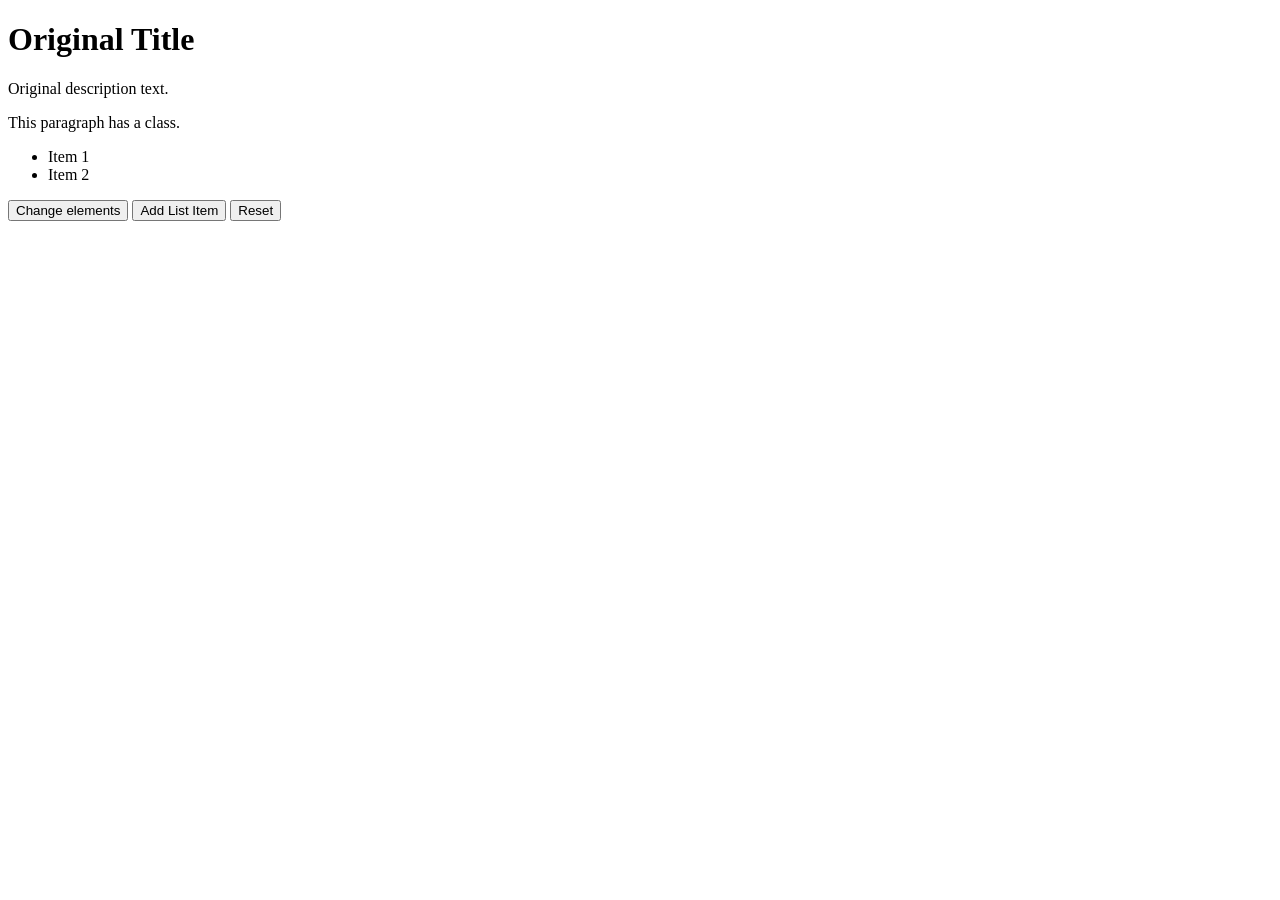
<file: codealong_dayfive/index.html>
<!DOCTYPE html>
<html lang="en">
<head>
    <meta charset="UTF-8">
    <meta name="viewport" content="width=device-width, initial-scale=1.0">
    <title>My First Interactive Page</title>
</head>
<body>
    <h1 id="title">Original Title</h1>
    <p id="description">Original description text.</p>
    <p class="info">This paragraph has a class.</p>
    <ul id="list">
        <li>Item 1</li>
        <li>Item 2</li>
    </ul>

    <button onclick="changeElement()">Change elements</button>
    <button onclick="addListItem()">Add List Item</button>
    <button onclick="resetPage()">Reset</button>

    <script>
    function changeElement() {
        document.getElementById('title').textContent = "Javascript changed this title!";
        document.getElementById('description').innerHTML = "<strong>This text is now bold</strong>"
        let infoElement = document.querySelector('.info');
        infoElement.textContent = "found by class name and changed!";

        document.getElementById('title').style.color = "blue";
        document.getElementById('title').style.fontSize = "36px"

        document.getElementById('description').style.color = "aquamarine"


        
    }
    </script>
    
    
</body>
</html>
</file>
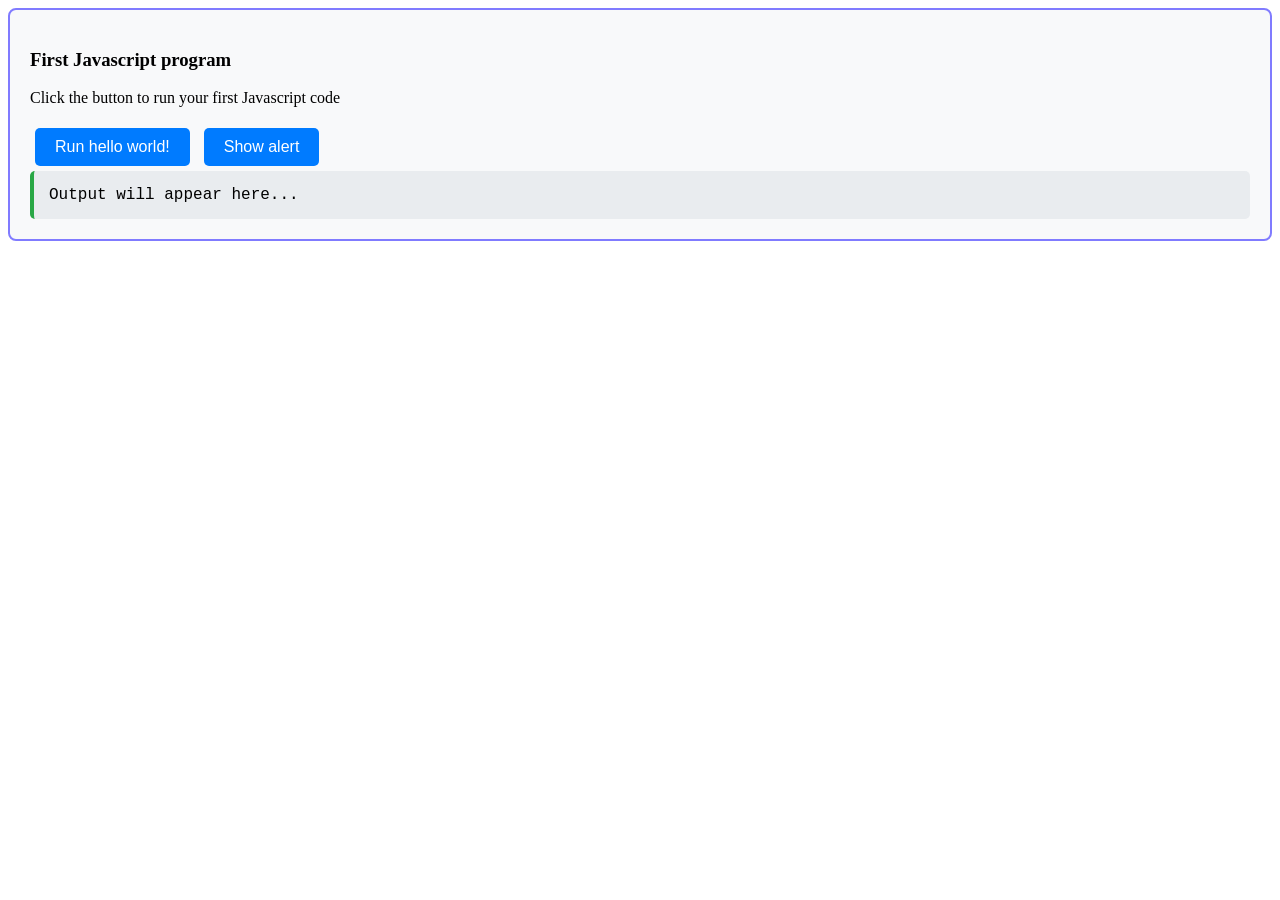
<file: codebook1_1/index.html>
<!DOCTYPE html>
<html lang="en">
<head>
    <meta charset="UTF-8">
    <meta name="viewport" content="width=device-width, initial-scale=1.0">
    <title>Codebook one</title>
    <link rel="stylesheet" href="style.css">
    <script src="script.js" defer></script>
</head>
<body>
    <div class="js-demo">
        <h3>First Javascript program</h3>
        <p>Click the button to run your first Javascript code</p>

        <button class="demo-button" onclick="runFirstProgram()">Run hello world!</button>
        <button class="demo-button" onclick="showAlert()">Show alert</button>

        <div id="first-output" class="output">Output will appear here... </Output></div>
    </div>
</body>
</html>
</file>
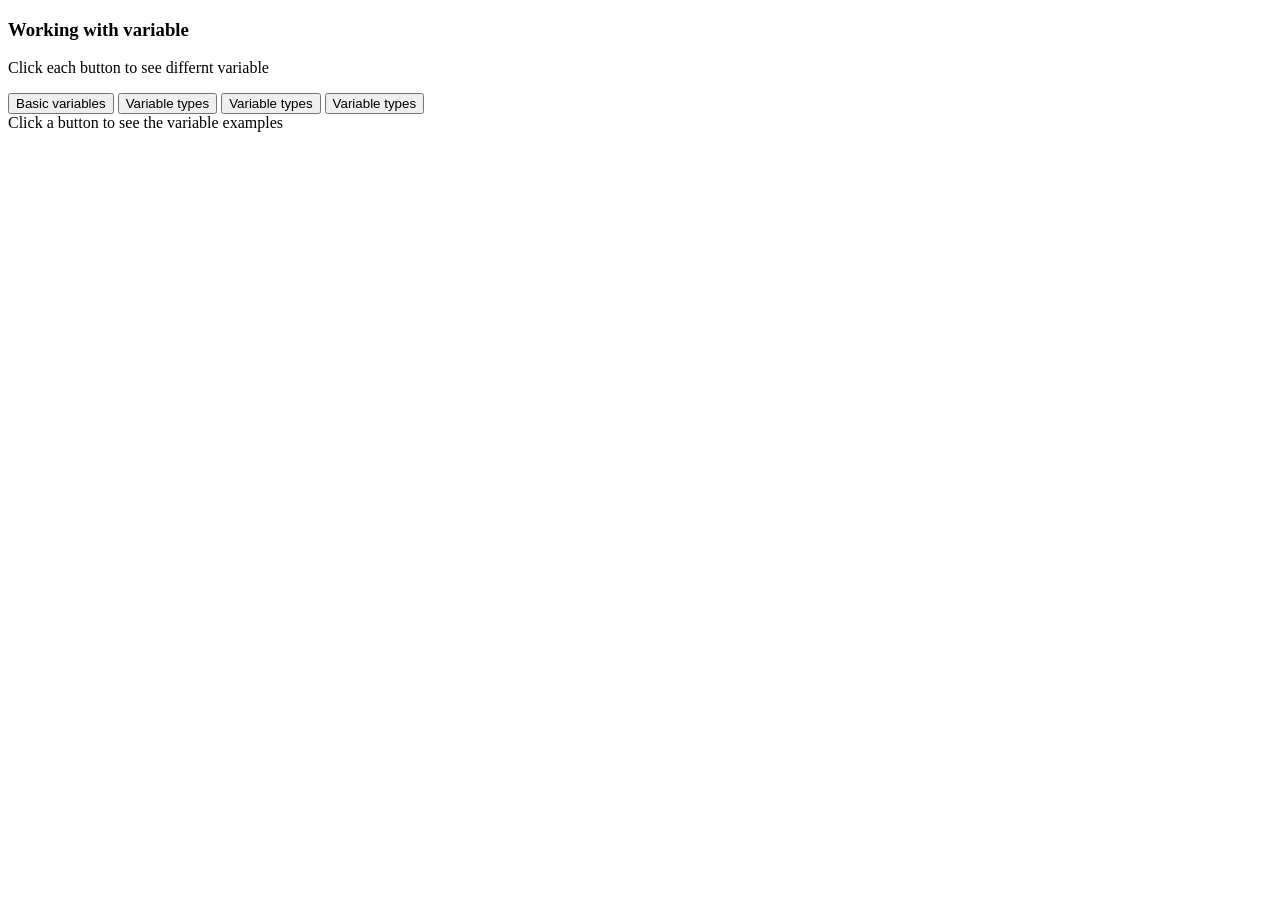
<file: codebook1_3/index.html>
<!DOCTYPE html>
<html lang="en">

<head>
    <meta charset="UTF-8">
    <meta name="viewport" content="width=device-width, initial-scale=1.0">
    <title>Document</title>
    <script src="script.js" defer></script>
</head>

<body>
    <div class="js-demo">
        <h3>Working with variable</h3>
        <p>Click each button to see differnt variable</p>
        <button class="demo-button" onclick="showBasicVariables()">Basic variables</button>
        <button class="demo-button" onclick="showVariableTypes()">Variable types</button>
        <button class="demo-button" onclick="demonstrateConstVsLet()">Variable types</button>
        <button class="demo-button" onclick="variableNamingExamples()">Variable types</button>

        <div id="variables-output" class="output">Click a button to see the variable examples </div>
    </div>
</body>

</html>
</file>
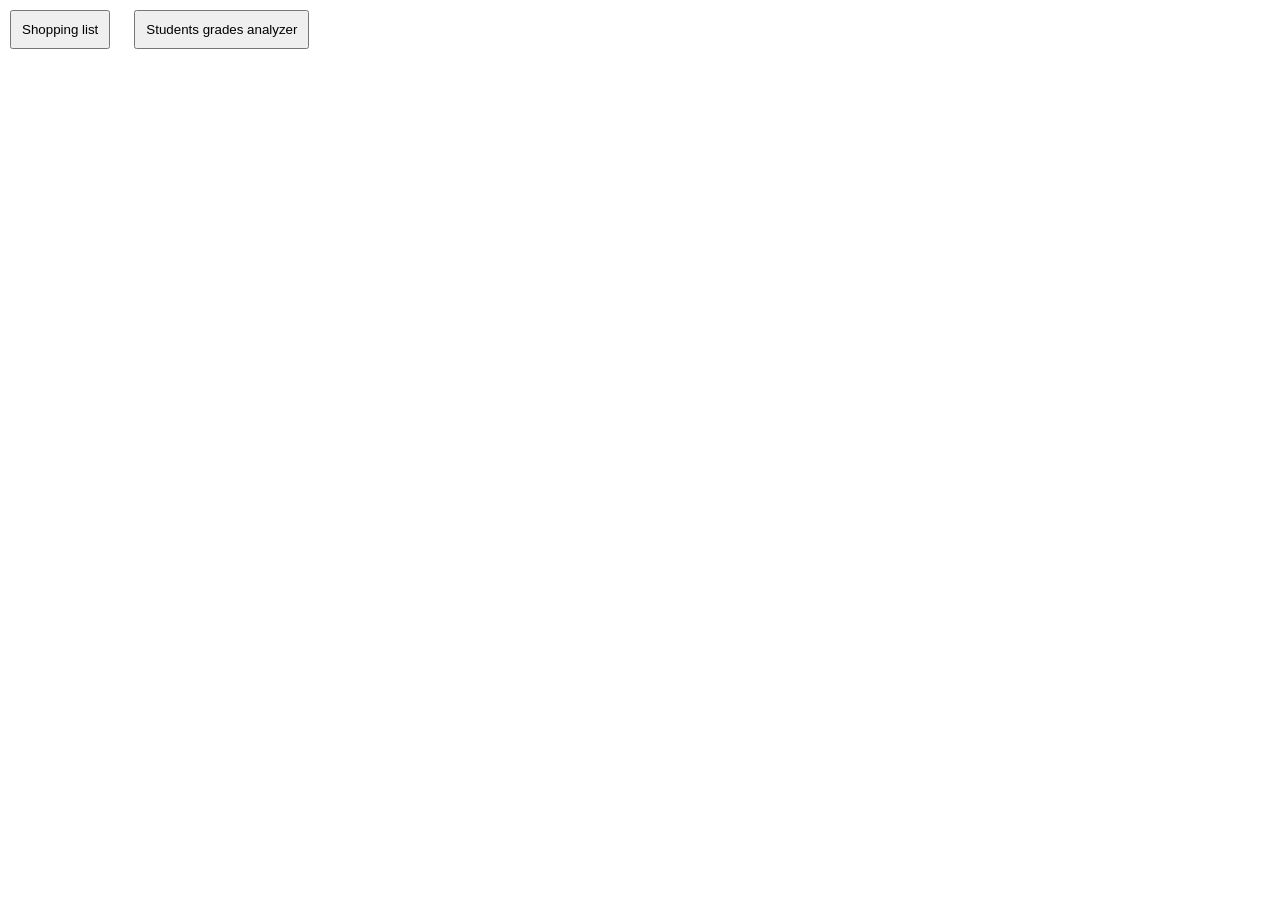
<file: codebookanswer_three/index.html>
<!DOCTYPE html>
<html lang="en">
<head>
    <meta charset="UTF-8">
    <meta name="viewport" content="width=device-width, initial-scale=1.0">
    <title>Document</title>
    <link rel="stylesheet" href="style.css">
    <script src="script.js" defer></script>
</head>
<body>
    <button class="demo-button" onclick="arrayBasics()">Shopping list</button>
    <button class="demo-button" onclick= "studentGradesAnalyzer()">Students grades analyzer</button>
    
</body>
</html>
</file>
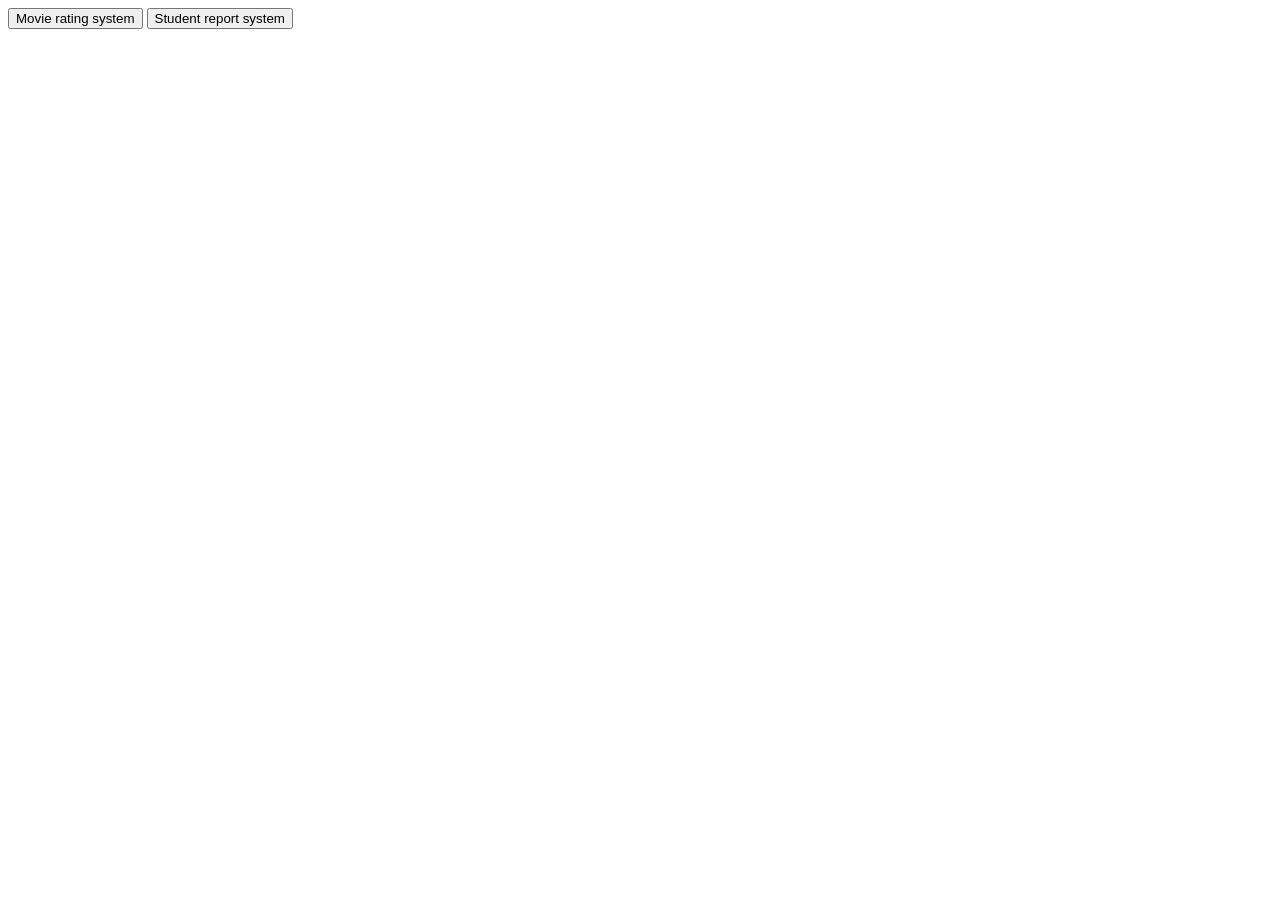
<file: day_three/index.html>
<!DOCTYPE html>
<html lang="en">
<head>
    <meta charset="UTF-8">
    <meta name="viewport" content="width=device-width, initial-scale=1.0">
    <title>Document</title>
    <script src="script.js" defer></script>
</head>
<body>
    <button onclick=" movieRatingSystem()">Movie rating system</button>
     <button onclick=" studentReportSystem()">Student report system</button>
    
</body>
</html>
</file>
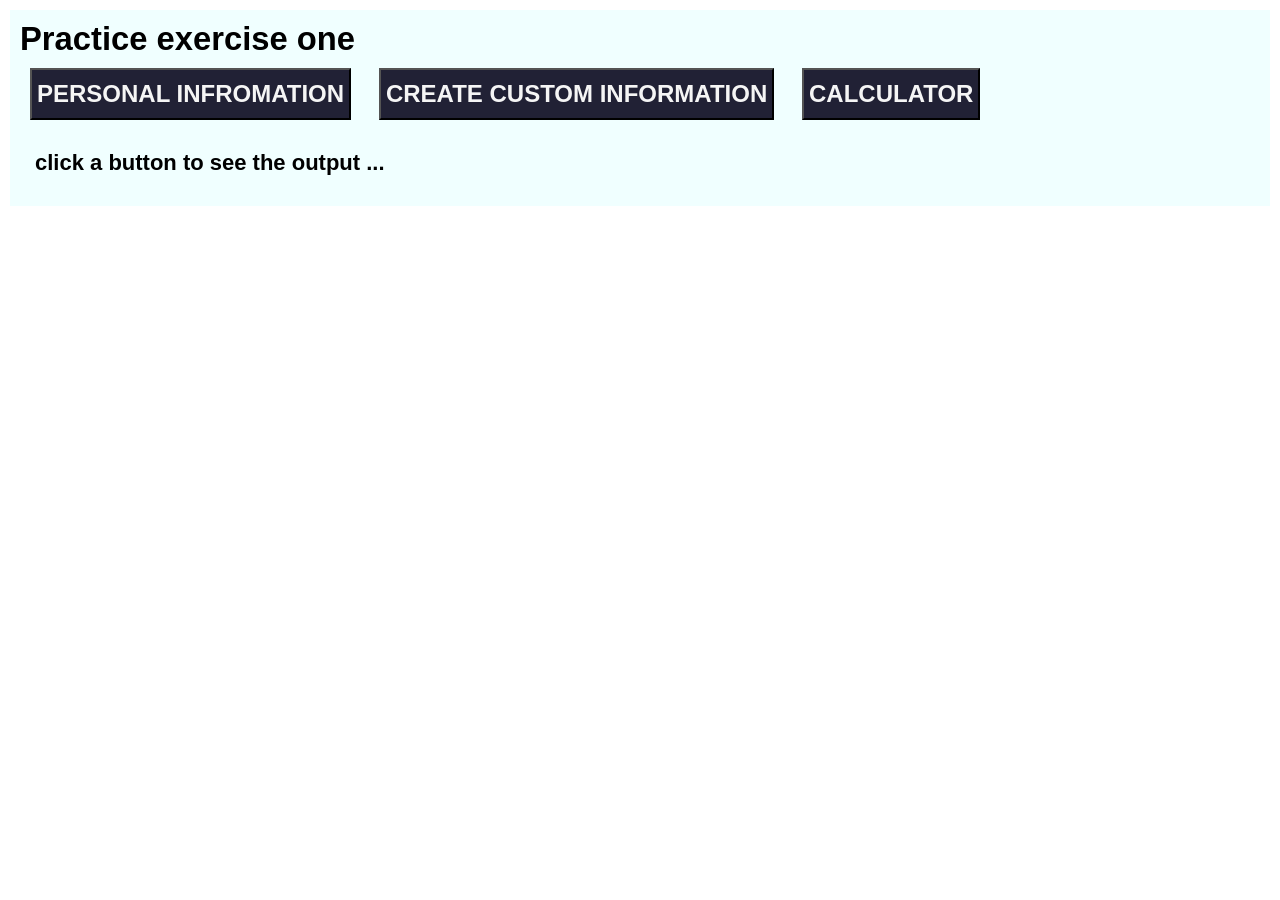
<file: practiceexercise_one/index.html>
<!DOCTYPE html>
<html lang="en">

<head>
    <meta charset="UTF-8">
    <meta name="viewport" content="width=device-width, initial-scale=1.0">
    <title>Document</title>
    <link rel="stylesheet" href="style.css">
    <script src="script.js" defer></script>
</head>

<body>
    <div class="calc-main">
        <h3><strong>Practice exercise one</strong></h3>
        <button class="calc-demo" onclick="myPersonalInformation()">PERSONAL INFROMATION</button>
        <button class="calc-demo" onclick="createPersonalInformation()">CREATE CUSTOM INFORMATION</button>
        <button class="calc-demo" onclick="showArithmeticOperations()">CALCULATOR</button>


        <div id="arithmetic-operations" class="arithmetic">click a button to see the output ...</div>

    </div>

</body>

</html>
</file>
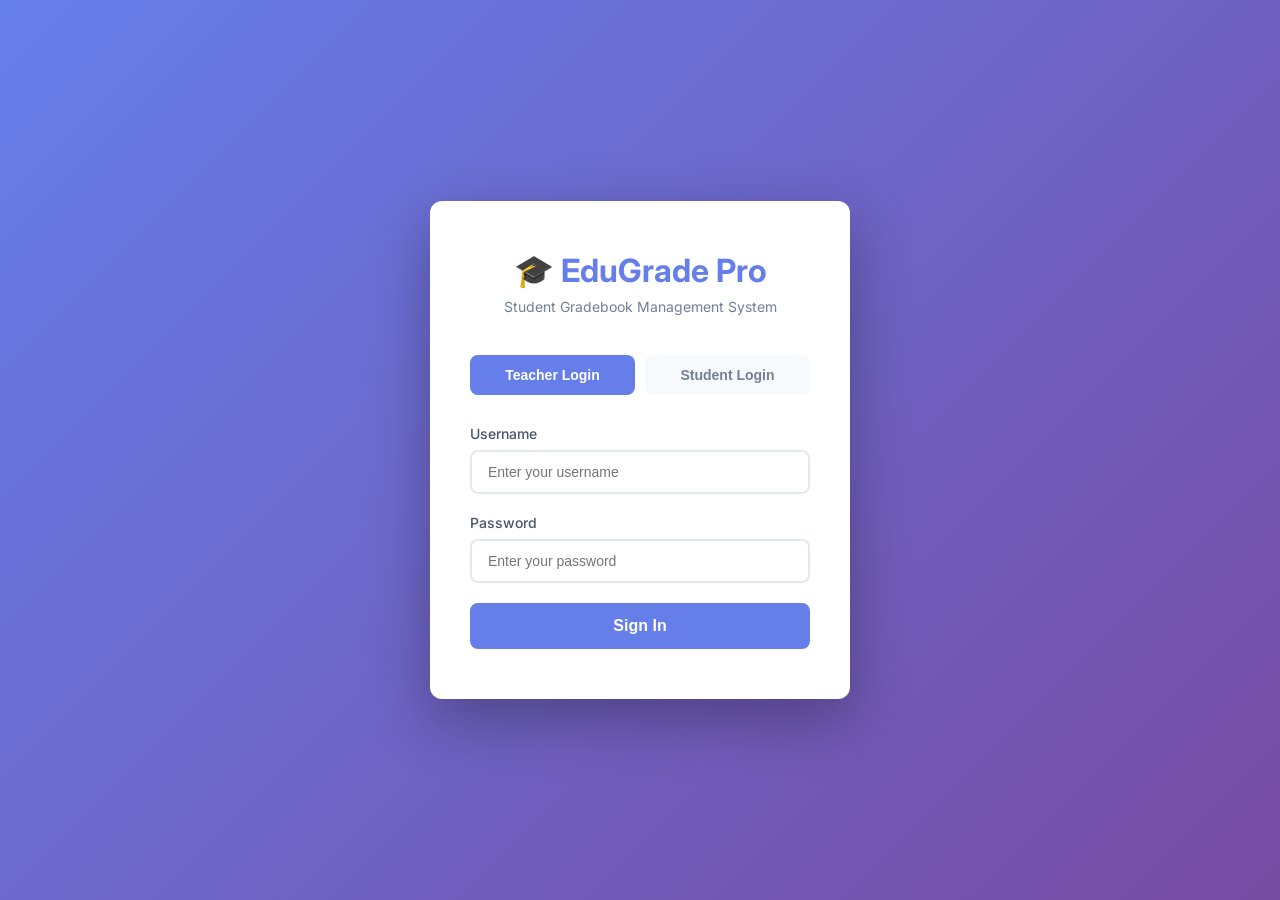
<file: project_three/index.html>
<!DOCTYPE html>
<html lang="en">
<head>
    <meta charset="UTF-8">
    <meta name="viewport" content="width=device-width, initial-scale=1.0">
    <title>EduGrade Pro - Student Gradebook System</title>
    <link href="https://fonts.googleapis.com/css2?family=Inter:wght@400;500;600;700&display=swap" rel="stylesheet">
    <link rel="stylesheet" href="https://cdnjs.cloudflare.com/ajax/libs/font-awesome/6.4.0/css/all.min.css">
    <style>
        * {
            margin: 0;
            padding: 0;
            box-sizing: border-box;
        }

        body {
            font-family: 'Inter', sans-serif;
            background: #f5f7fa;
            color: #2d3748;
        }

        /* Login Page Styles */
        .login-container {
            min-height: 100vh;
            display: flex;
            align-items: center;
            justify-content: center;
            background: linear-gradient(135deg, #667eea 0%, #764ba2 100%);
            padding: 20px;
        }

        .login-box {
            background: white;
            padding: 50px 40px;
            border-radius: 12px;
            box-shadow: 0 20px 60px rgba(0, 0, 0, 0.3);
            width: 100%;
            max-width: 420px;
        }

        .login-header {
            text-align: center;
            margin-bottom: 40px;
        }

        .login-header h1 {
            color: #667eea;
            font-size: 32px;
            margin-bottom: 8px;
        }

        .login-header p {
            color: #718096;
            font-size: 14px;
        }

        .login-tabs {
            display: flex;
            gap: 10px;
            margin-bottom: 30px;
        }

        .tab-btn {
            flex: 1;
            padding: 12px;
            border: none;
            background: #f7fafc;
            color: #718096;
            font-size: 14px;
            font-weight: 600;
            border-radius: 8px;
            cursor: pointer;
            transition: all 0.3s;
        }

        .tab-btn.active {
            background: #667eea;
            color: white;
        }

        .form-group {
            margin-bottom: 20px;
        }

        .form-group label {
            display: block;
            margin-bottom: 8px;
            font-weight: 500;
            font-size: 14px;
            color: #4a5568;
        }

        .form-group input {
            width: 100%;
            padding: 12px 16px;
            border: 2px solid #e2e8f0;
            border-radius: 8px;
            font-size: 14px;
            transition: all 0.3s;
        }

        .form-group input:focus {
            outline: none;
            border-color: #667eea;
        }

        .login-btn {
            width: 100%;
            padding: 14px;
            background: #667eea;
            color: white;
            border: none;
            border-radius: 8px;
            font-size: 16px;
            font-weight: 600;
            cursor: pointer;
            transition: all 0.3s;
        }

        .login-btn:hover {
            background: #5568d3;
            transform: translateY(-1px);
        }

        .error-message {
            background: #fed7d7;
            color: #c53030;
            padding: 12px;
            border-radius: 8px;
            margin-bottom: 20px;
            font-size: 14px;
            display: none;
        }

        /* Dashboard Layout */
        .dashboard {
            display: flex;
            min-height: 100vh;
        }

        .sidebar {
            width: 260px;
            background: #2d3748;
            color: white;
            padding: 30px 0;
            position: fixed;
            height: 100vh;
            overflow-y: auto;
        }

        .sidebar-header {
            padding: 0 25px 30px;
            border-bottom: 1px solid #4a5568;
        }

        .sidebar-header h2 {
            font-size: 24px;
            color: #667eea;
        }

        .sidebar-header p {
            font-size: 12px;
            color: #a0aec0;
            margin-top: 5px;
        }

        .sidebar-nav {
            margin-top: 30px;
        }

        .nav-item {
            padding: 14px 25px;
            display: flex;
            align-items: center;
            gap: 15px;
            color: #cbd5e0;
            text-decoration: none;
            transition: all 0.3s;
            cursor: pointer;
        }

        .nav-item:hover {
            background: #374151;
            color: white;
        }

        .nav-item.active {
            background: #667eea;
            color: white;
            border-left: 4px solid #fff;
        }

        .nav-item i {
            width: 20px;
            font-size: 18px;
        }

        .main-content {
            flex: 1;
            margin-left: 260px;
            padding: 30px;
        }

        .top-bar {
            display: flex;
            justify-content: space-between;
            align-items: center;
            margin-bottom: 30px;
        }

        .top-bar h1 {
            font-size: 28px;
            color: #2d3748;
        }

        .user-info {
            display: flex;
            align-items: center;
            gap: 15px;
        }

        .user-avatar {
            width: 45px;
            height: 45px;
            border-radius: 50%;
            background: linear-gradient(135deg, #667eea 0%, #764ba2 100%);
            display: flex;
            align-items: center;
            justify-content: center;
            color: white;
            font-weight: 600;
        }

        .logout-btn {
            padding: 10px 20px;
            background: #fc8181;
            color: white;
            border: none;
            border-radius: 8px;
            cursor: pointer;
            font-weight: 500;
            transition: all 0.3s;
        }

        .logout-btn:hover {
            background: #f56565;
        }

        /* Stats Cards */
        .stats-grid {
            display: grid;
            grid-template-columns: repeat(auto-fit, minmax(250px, 1fr));
            gap: 20px;
            margin-bottom: 30px;
        }

        .stat-card {
            background: white;
            padding: 25px;
            border-radius: 12px;
            box-shadow: 0 2px 8px rgba(0, 0, 0, 0.08);
        }

        .stat-card-header {
            display: flex;
            justify-content: space-between;
            align-items: start;
            margin-bottom: 15px;
        }

        .stat-icon {
            width: 50px;
            height: 50px;
            border-radius: 12px;
            display: flex;
            align-items: center;
            justify-content: center;
            font-size: 24px;
        }

        .stat-icon.blue {
            background: #e6f2ff;
            color: #3182ce;
        }

        .stat-icon.green {
            background: #e6fffa;
            color: #38a169;
        }

        .stat-icon.purple {
            background: #faf5ff;
            color: #805ad5;
        }

        .stat-icon.orange {
            background: #fffaf0;
            color: #dd6b20;
        }

        .stat-value {
            font-size: 32px;
            font-weight: 700;
            color: #2d3748;
        }

        .stat-label {
            color: #718096;
            font-size: 14px;
            margin-top: 5px;
        }

        /* Table Styles */
        .table-container {
            background: white;
            border-radius: 12px;
            box-shadow: 0 2px 8px rgba(0, 0, 0, 0.08);
            overflow: hidden;
        }

        .table-header {
            padding: 20px 25px;
            border-bottom: 1px solid #e2e8f0;
            display: flex;
            justify-content: space-between;
            align-items: center;
        }

        .table-header h3 {
            font-size: 18px;
            color: #2d3748;
        }

        .table-actions {
            display: flex;
            gap: 15px;
        }

        .search-box {
            position: relative;
        }

        .search-box input {
            padding: 10px 15px 10px 40px;
            border: 2px solid #e2e8f0;
            border-radius: 8px;
            font-size: 14px;
            width: 250px;
        }

        .search-box i {
            position: absolute;
            left: 15px;
            top: 50%;
            transform: translateY(-50%);
            color: #a0aec0;
        }

        .btn-primary {
            padding: 10px 20px;
            background: #667eea;
            color: white;
            border: none;
            border-radius: 8px;
            font-weight: 500;
            cursor: pointer;
            display: flex;
            align-items: center;
            gap: 8px;
            transition: all 0.3s;
        }

        .btn-primary:hover {
            background: #5568d3;
        }

        table {
            width: 100%;
            border-collapse: collapse;
        }

        thead {
            background: #f7fafc;
        }

        th {
            padding: 15px 25px;
            text-align: left;
            font-weight: 600;
            font-size: 13px;
            color: #4a5568;
            text-transform: uppercase;
            letter-spacing: 0.5px;
        }

        td {
            padding: 18px 25px;
            border-top: 1px solid #e2e8f0;
            font-size: 14px;
        }

        .action-btn {
            padding: 6px 12px;
            border: none;
            border-radius: 6px;
            cursor: pointer;
            font-size: 12px;
            margin-right: 5px;
            transition: all 0.3s;
        }

        .btn-view {
            background: #e6f2ff;
            color: #3182ce;
        }

        .btn-edit {
            background: #fff5e6;
            color: #dd6b20;
        }

        .btn-delete {
            background: #ffe6e6;
            color: #e53e3e;
        }

        .grade-badge {
            padding: 6px 12px;
            border-radius: 6px;
            font-weight: 600;
            font-size: 13px;
            display: inline-block;
        }

        .grade-a {
            background: #c6f6d5;
            color: #22543d;
        }

        .grade-b {
            background: #bee3f8;
            color: #2c5282;
        }

        .grade-c {
            background: #feebc8;
            color: #7c2d12;
        }

        .grade-d {
            background: #fed7d7;
            color: #742a2a;
        }

        /* Modal Styles */
        .modal {
            display: none;
            position: fixed;
            top: 0;
            left: 0;
            width: 100%;
            height: 100%;
            background: rgba(0, 0, 0, 0.5);
            z-index: 1000;
            align-items: center;
            justify-content: center;
        }

        .modal.active {
            display: flex;
        }

        .modal-content {
            background: white;
            padding: 30px;
            border-radius: 12px;
            width: 90%;
            max-width: 500px;
            max-height: 90vh;
            overflow-y: auto;
        }

        .modal-header {
            display: flex;
            justify-content: space-between;
            align-items: center;
            margin-bottom: 25px;
        }

        .modal-header h3 {
            font-size: 22px;
            color: #2d3748;
        }

        .close-modal {
            background: none;
            border: none;
            font-size: 24px;
            color: #a0aec0;
            cursor: pointer;
        }

        .form-row {
            display: grid;
            grid-template-columns: 1fr 1fr;
            gap: 15px;
        }

        select {
            width: 100%;
            padding: 12px 16px;
            border: 2px solid #e2e8f0;
            border-radius: 8px;
            font-size: 14px;
        }

        /* Responsive */
        @media (max-width: 768px) {
            .sidebar {
                width: 70px;
            }

            .sidebar-header p,
            .nav-item span {
                display: none;
            }

            .main-content {
                margin-left: 70px;
            }

            .stats-grid {
                grid-template-columns: 1fr;
            }

            .form-row {
                grid-template-columns: 1fr;
            }
        }

        .hidden {
            display: none !important;
        }
    </style>
</head>
<body>

    <!-- Login Page -->
    <div id="loginPage" class="login-container">
        <div class="login-box">
            <div class="login-header">
                <h1>🎓 EduGrade Pro</h1>
                <p>Student Gradebook Management System</p>
            </div>

            <div class="login-tabs">
                <button class="tab-btn active" onclick="switchLoginTab('teacher')">Teacher Login</button>
                <button class="tab-btn" onclick="switchLoginTab('student')">Student Login</button>
            </div>

            <div class="error-message" id="errorMessage"></div>

            <form id="loginForm">
                <div class="form-group">
                    <label id="usernameLabel">Username</label>
                    <input type="text" id="username" placeholder="Enter your username" required>
                </div>
                <div class="form-group">
                    <label>Password</label>
                    <input type="password" id="password" placeholder="Enter your password" required>
                </div>
                <button type="submit" class="login-btn">Sign In</button>
            </form>
        </div>
    </div>

    <!-- Teacher Dashboard -->
    <div id="teacherDashboard" class="dashboard hidden">
        <div class="sidebar">
            <div class="sidebar-header">
                <h2>EduGrade Pro</h2>
                <p>Teacher Portal</p>
            </div>
            <nav class="sidebar-nav">
                <a class="nav-item active" data-page="dashboard">
                    <i class="fas fa-home"></i>
                    <span>Dashboard</span>
                </a>
                <a class="nav-item" data-page="students">
                    <i class="fas fa-users"></i>
                    <span>Students</span>
                </a>
                <a class="nav-item" data-page="gradebook">
                    <i class="fas fa-book"></i>
                    <span>Gradebook</span>
                </a>
                <a class="nav-item" data-page="reports">
                    <i class="fas fa-chart-bar"></i>
                    <span>Reports</span>
                </a>
                <a class="nav-item" data-page="settings">
                    <i class="fas fa-cog"></i>
                    <span>Settings</span>
                </a>
            </nav>
        </div>

        <div class="main-content">
            <div class="top-bar">
                <h1 id="pageTitle">Dashboard</h1>
                <div class="user-info">
                    <div class="user-avatar" id="teacherAvatar">A</div>
                    <button class="logout-btn" onclick="logout()">Logout</button>
                </div>
            </div>

            <!-- Dashboard Overview -->
            <div id="dashboardView">
                <div class="stats-grid">
                    <div class="stat-card">
                        <div class="stat-card-header">
                            <div>
                                <div class="stat-value" id="totalStudents">0</div>
                                <div class="stat-label">Total Students</div>
                            </div>
                            <div class="stat-icon blue">
                                <i class="fas fa-user-graduate"></i>
                            </div>
                        </div>
                    </div>
                    <div class="stat-card">
                        <div class="stat-card-header">
                            <div>
                                <div class="stat-value" id="activeClasses">0</div>
                                <div class="stat-label">Active Courses</div>
                            </div>
                            <div class="stat-icon green">
                                <i class="fas fa-book-open"></i>
                            </div>
                        </div>
                    </div>
                    <div class="stat-card">
                        <div class="stat-card-header">
                            <div>
                                <div class="stat-value" id="avgGrade">0</div>
                                <div class="stat-label">Average Grade</div>
                            </div>
                            <div class="stat-icon purple">
                                <i class="fas fa-chart-line"></i>
                            </div>
                        </div>
                    </div>
                    <div class="stat-card">
                        <div class="stat-card-header">
                            <div>
                                <div class="stat-value" id="totalGrades">0</div>
                                <div class="stat-label">Grades Recorded</div>
                            </div>
                            <div class="stat-icon orange">
                                <i class="fas fa-clipboard-check"></i>
                            </div>
                        </div>
                    </div>
                </div>

                <div class="table-container">
                    <div class="table-header">
                        <h3>Recent Students</h3>
                    </div>
                    <table>
                        <thead>
                            <tr>
                                <th>Student Name</th>
                                <th>Email</th>
                                <th>Enrolled Courses</th>
                                <th>Average Grade</th>
                            </tr>
                        </thead>
                        <tbody id="recentStudentsTable"></tbody>
                    </table>
                </div>
            </div>

            <!-- Students Management View -->
            <div id="studentsView" class="hidden">
                <div class="table-container">
                    <div class="table-header">
                        <h3>All Students</h3>
                        <div class="table-actions">
                            <div class="search-box">
                                <i class="fas fa-search"></i>
                                <input type="text" id="studentSearch" placeholder="Search students...">
                            </div>
                            <button class="btn-primary" onclick="openAddStudentModal()">
                                <i class="fas fa-plus"></i> Add New Student
                            </button>
                        </div>
                    </div>
                    <table>
                        <thead>
                            <tr>
                                <th>ID</th>
                                <th>Name</th>
                                <th>Email</th>
                                <th>Enrolled Courses</th>
                                <th>Actions</th>
                            </tr>
                        </thead>
                        <tbody id="studentsTable"></tbody>
                    </table>
                </div>
            </div>

            <!-- Gradebook View -->
            <div id="gradebookView" class="hidden">
                <div class="table-container">
                    <div class="table-header">
                        <h3>Grade Management</h3>
                        <button class="btn-primary" onclick="openAddGradeModal()">
                            <i class="fas fa-plus"></i> Add Grade
                        </button>
                    </div>
                    <table>
                        <thead>
                            <tr>
                                <th>Student</th>
                                <th>Course</th>
                                <th>Grade</th>
                                <th>Letter Grade</th>
                                <th>Actions</th>
                            </tr>
                        </thead>
                        <tbody id="gradesTable"></tbody>
                    </table>
                </div>
            </div>

            <!-- Reports View -->
            <div id="reportsView" class="hidden">
                <div class="stats-grid">
                    <div class="stat-card">
                        <h3 style="margin-bottom: 15px; color: #4a5568;">Grade Distribution</h3>
                        <div id="gradeDistribution"></div>
                    </div>
                    <div class="stat-card">
                        <h3 style="margin-bottom: 15px; color: #4a5568;">Top Performers</h3>
                        <div id="topPerformers"></div>
                    </div>
                </div>
            </div>

            <!-- Settings View -->
            <div id="settingsView" class="hidden">
                <div class="table-container">
                    <div class="table-header">
                        <h3>Account Settings</h3>
                    </div>
                    <div style="padding: 30px;">
                        <div class="form-group">
                            <label>Name</label>
                            <input type="text" id="settingsName" value="Admin User">
                        </div>
                        <div class="form-group">
                            <label>Email</label>
                            <input type="email" id="settingsEmail" value="admin@edugrade.com">
                        </div>
                        <button class="btn-primary">Save Changes</button>
                    </div>
                </div>
            </div>
        </div>
    </div>

    <!-- Student Dashboard -->
    <div id="studentDashboard" class="dashboard hidden">
        <div class="sidebar">
            <div class="sidebar-header">
                <h2>EduGrade Pro</h2>
                <p>Student Portal</p>
            </div>
            <nav class="sidebar-nav">
                <a class="nav-item active" data-page="student-dashboard">
                    <i class="fas fa-home"></i>
                    <span>My Dashboard</span>
                </a>
                <a class="nav-item" data-page="my-courses">
                    <i class="fas fa-book"></i>
                    <span>My Courses</span>
                </a>
                <a class="nav-item" data-page="student-settings">
                    <i class="fas fa-cog"></i>
                    <span>Settings</span>
                </a>
            </nav>
        </div>

        <div class="main-content">
            <div class="top-bar">
                <h1 id="studentPageTitle">My Dashboard</h1>
                <div class="user-info">
                    <div class="user-avatar" id="studentAvatar">S</div>
                    <button class="logout-btn" onclick="logout()">Logout</button>
                </div>
            </div>

            <!-- Student Dashboard View -->
            <div id="studentDashboardView">
                <div class="stats-grid">
                    <div class="stat-card">
                        <div class="stat-card-header">
                            <div>
                                <div class="stat-value" id="studentAvgGrade">0</div>
                                <div class="stat-label">Overall Grade Average</div>
                            </div>
                            <div class="stat-icon purple">
                                <i class="fas fa-chart-line"></i>
                            </div>
                        </div>
                    </div>
                    <div class="stat-card">
                        <div class="stat-card-header">
                            <div>
                                <div class="stat-value" id="coursesEnrolled">0</div>
                                <div class="stat-label">Courses Enrolled</div>
                            </div>
                            <div class="stat-icon blue">
                                <i class="fas fa-book-open"></i>
                            </div>
                        </div>
                    </div>
                </div>

                <div class="table-container">
                    <div class="table-header">
                        <h3>My Grades</h3>
                    </div>
                    <table>
                        <thead>
                            <tr>
                                <th>Course</th>
                                <th>Teacher</th>
                                <th>Credits</th>
                                <th>Grade</th>
                                <th>Letter Grade</th>
                            </tr>
                        </thead>
                        <tbody id="studentGradesTable"></tbody>
                    </table>
                </div>
            </div>

            <!-- My Courses View -->
            <div id="myCoursesView" class="hidden">
                <div class="table-container">
                    <div class="table-header">
                        <h3>Enrolled Courses</h3>
                    </div>
                    <table>
                        <thead>
                            <tr>
                                <th>Course Name</th>
                                <th>Teacher</th>
                                <th>Credits</th>
                                <th>Current Grade</th>
                            </tr>
                        </thead>
                        <tbody id="myCoursesTable"></tbody>
                    </table>
                </div>
            </div>

            <!-- Student Settings View -->
            <div id="studentSettingsView" class="hidden">
                <div class="table-container">
                    <div class="table-header">
                        <h3>Account Settings</h3>
                    </div>
                    <div style="padding: 30px;">
                        <div class="form-group">
                            <label>Name</label>
                            <input type="text" id="studentSettingsName" readonly>
                        </div>
                        <div class="form-group">
                            <label>Email</label>
                            <input type="email" id="studentSettingsEmail" readonly>
                        </div>
                    </div>
                </div>
            </div>
        </div>
    </div>

    <!-- Add/Edit Student Modal -->
    <div id="studentModal" class="modal">
        <div class="modal-content">
            <div class="modal-header">
                <h3 id="studentModalTitle">Add New Student</h3>
                <button class="close-modal" onclick="closeStudentModal()">&times;</button>
            </div>
            <form id="studentForm">
                <input type="hidden" id="studentId">
                <div class="form-group">
                    <label>Full Name</label>
                    <input type="text" id="studentName" required>
                </div>
                <div class="form-group">
                    <label>Email</label>
                    <input type="email" id="studentEmail" required>
                </div>
                <div class="form-group">
                    <label>Password</label>
                    <input type="password" id="studentPassword" value="student123" required>
                </div>
                <div class="form-group">
                    <label>Enrolled Courses (Hold Ctrl to select multiple)</label>
                    <select id="studentCourses" multiple style="height: 150px;"></select>
                </div>
                <button type="submit" class="btn-primary" style="width: 100%; justify-content: center;">Save Student</button>
            </form>
        </div>
    </div>

    <!-- Add/Edit Grade Modal -->
    <div id="gradeModal" class="modal">
        <div class="modal-content">
            <div class="modal-header">
                <h3 id="gradeModalTitle">Add Grade</h3>
                <button class="close-modal" onclick="closeGradeModal()">&times;</button>
            </div>
            <form id="gradeForm">
                <div class="form-group">
                    <label>Student</label>
                    <select id="gradeStudent" required></select>
                </div>
                <div class="form-group">
                    <label>Course</label>
                    <select id="gradeCourse" required></select>
                </div>
                <div class="form-group">
                    <label>Grade (0-100)</label>
                    <input type="number" id="gradeValue" min="0" max="100" required>
                </div>
                <button type="submit" class="btn-primary" style="width: 100%; justify-content: center;">Save Grade</button>
            </form>
        </div>
    </div>

    <script>
        // Initialize data in memory
        let appData = {
            courses: [
                { id: 1, courseName: "Mathematics", teacher: "Mr. Smith", credits: 3 },
                { id: 2, courseName: "English", teacher: "Mrs. Brown", credits: 3 },
                { id: 3, courseName: "Science", teacher: "Dr. Lee", credits: 4 },
                { id: 4, courseName: "History", teacher: "Ms. Davis", credits: 3 },
                { id: 5, courseName: "Physical Education", teacher: "Coach Williams", credits: 2 }
            ],
            students: [
                { id: 1, name: "Alice Johnson", email: "alice@example.com", password: "student123", enrolledCourses: [1, 2, 3] },
                { id: 2, name: "Brian Okafor", email: "brian@example.com", password: "student123", enrolledCourses: [1, 2, 3] },
                { id: 3, name: "Chinwe Adeyemi", email: "chin
</file>
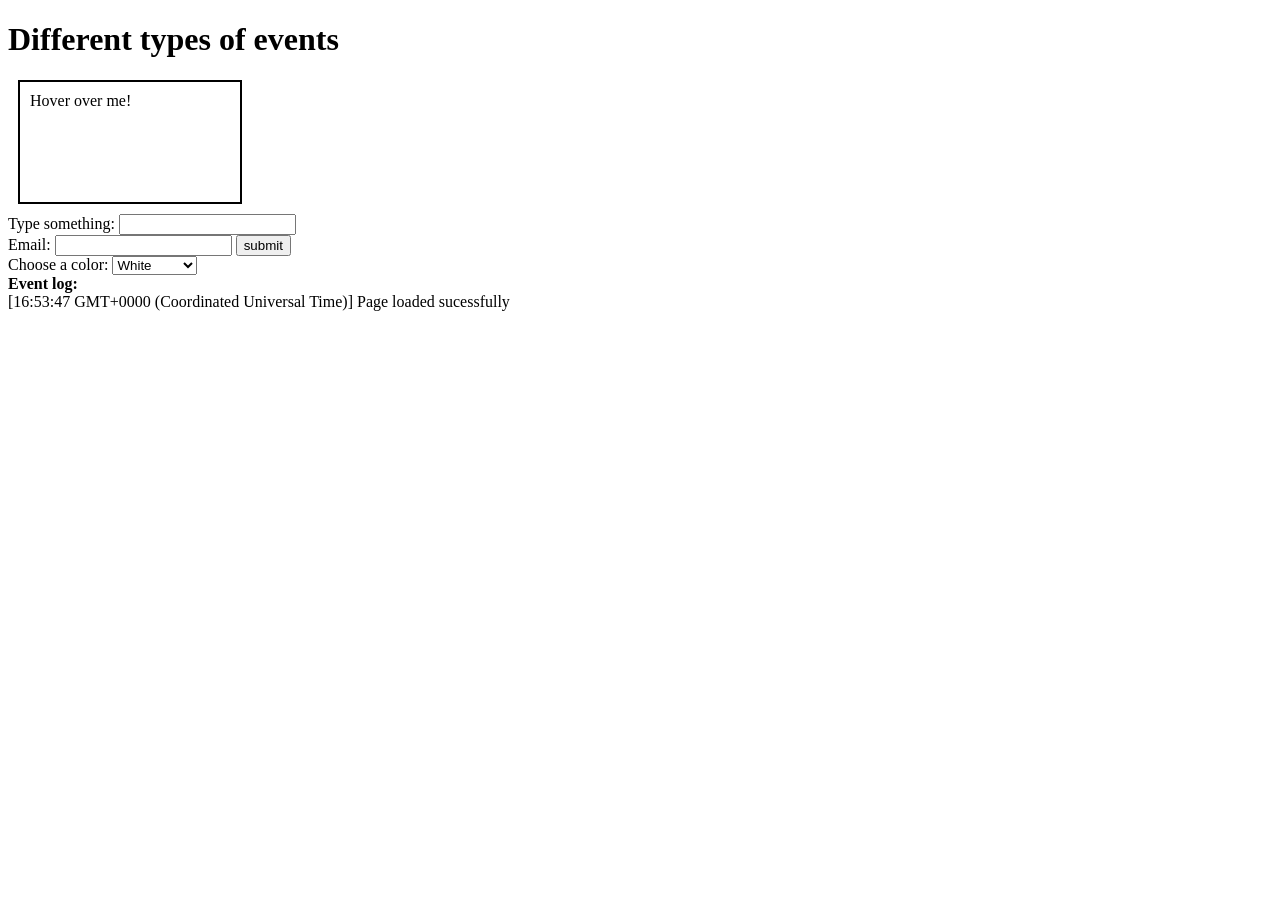
<file: code_alongfivrb.html>
<!DOCTYPE html>
<html lang="en">
<head>
    <meta charset="UTF-8">
    <meta name="viewport" content="width=device-width, initial-scale=1.0">
    <title>Different Event Types</title>
    <style>
        .highlight {background-color: yellow;}

        .box {
            width: 200px;
            height: 100px;
            border: 2px solid black;
            margin: 10px;
            padding: 10px;
        }
    </style>

</head>
<body>
    <h1>Different types of events</h1>

    <div class="box" id="mouseBox"
        onmouseover= "handleMouseOver()"
        onmouseout="handleMouseOut()">
        Hover over me!
    </div>
  
    <div>
        <label>Type something:</label>
        <input type="text" id="textInput"
        onkeyup="handleKeyPress()"
        onfocus="handleFocus()"
        onblur="handleBlur()">
    </div>
    <div id="keyOutput"></div>

    <form onsubmit="handleSubmit(event)">
        <label>Email:</label>
        <input type="email" id="emailInput" required>
        <button type="submit">submit</button>
    </form>

    <div>
        <label>Choose a color:</label>
        <select id="colorSelect" onchange="changeBackgroundColor()">
            <option value="white">White</option>
            <option value="lightblue">light blue</option>
            <option value="lightgreen">light green</option>
            <option value="pink">pink</option>
        </select>
    </div>

    <div id="eventLog"></div>

    <script>
        function handleMouseOver() {
            document.getElementById('mouseBox').style.backgroundColor = "lightblue";
            document.getElementById('mouseBox').textContent = "mouse is over me!"
            logEvent('mouse entered the box');
        }

        function handleMouseOut() {
            document.getElementById('mouseBox').style.backgroundColor = "";
            document.getElementById('mouseBox').textContent = "Hover over me!";
            logEvent('Mouse left the box');
        }

        //key board events
        function handleKeyPress() {
           let InputValue = document.getElementById('textInput').value;
           let output = document.getElementById('keyOutput');

           if(InputValue.lenght === 0) {
            output.textContent = '';
           }  else {
                output.textContent = `You typed: "${InputValue}" (${InputValue.length} characters)`;
           }

           logEvent(`User typed: ${InputValue}`);
        }

        function handleFocus() {
            document.getElementById('textInput').classList.add('highlight');
            logEvent('Input field focused')
        } 

        function handleBlur() {
            document.getElementById('textInput').classList.remove('highlight');
            logEvent(`Input field lost focus`);
        }

        function handleSubmit(event) {
            event.preventDefault(); 
            
            let email = document.getElementById('emailInput').value;

            logEvent(`Form submitted with email: ${email}`);
            alert(`Thank you! Email ${email} has been submitted`)
        }

        function changeBackgroundColor() {
            let selectedColor = document.getElementById('colorSelect').value;
            document.body.style.backgroundColor = selectedColor;
            logEvent(`Background color changed to: ${selectedColor}`);
        }

        function logEvent (message) {
            let eventLog = document.getElementById("eventLog")
            let timeStamp = new Date().toTimeString();
            let newLogEntry = `[${timeStamp}] ${message}`;
        

            if (eventLog.innerHTML === '') {
                eventLog.innerHTML = `<strong>Event log:</strong><br>${newLogEntry}`
            } else {
                eventLog.innerHTML = eventLog.innerHTML + `<br>${newLogEntry}`
            }
            console.log(newLogEntry);
        }

        logEvent(`Page loaded sucessfully`);
    </script>

</body>
</html>
</file>
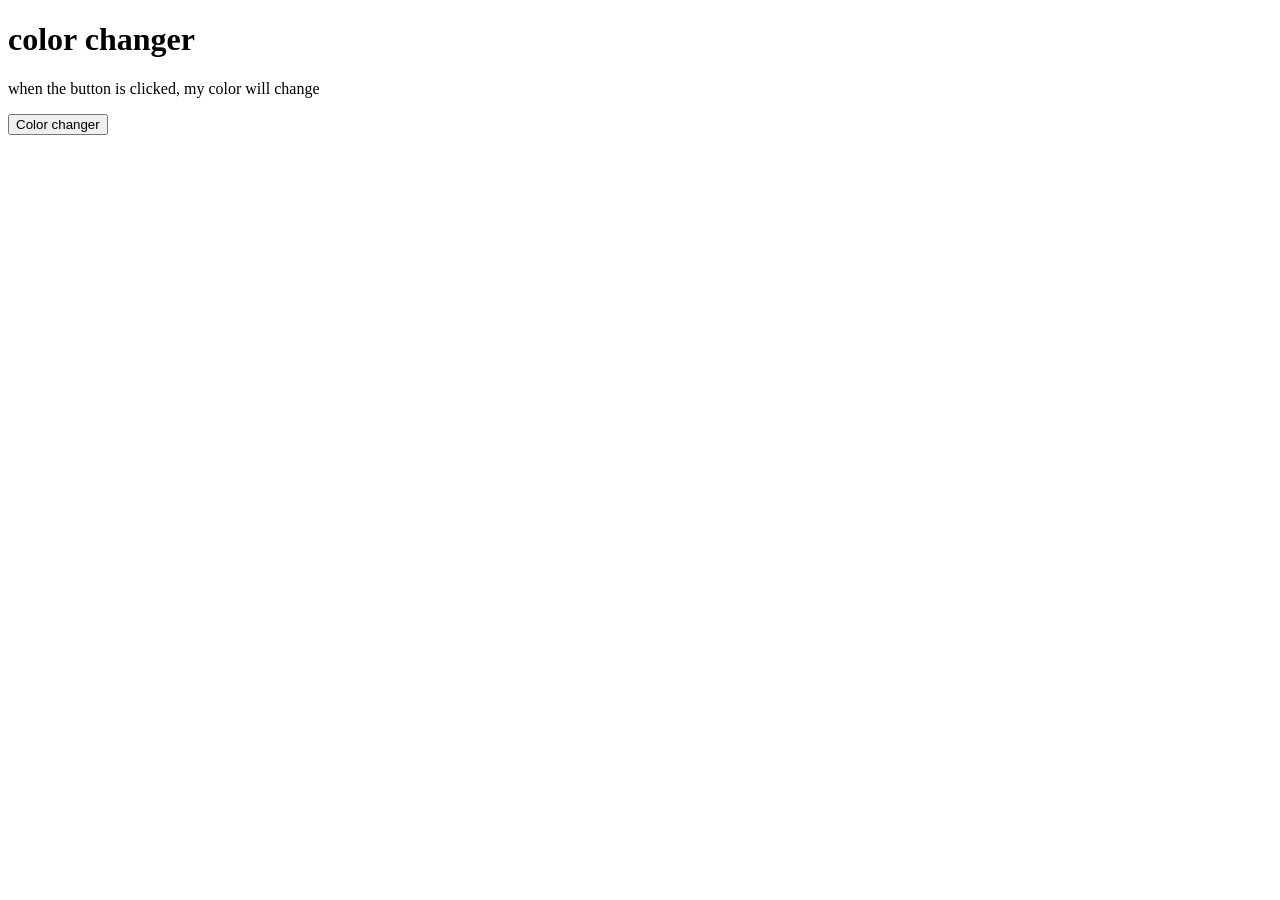
<file: exerciseone.html>
<!DOCTYPE html>
<html lang="en">
<head>
    <meta charset="UTF-8">
    <meta name="viewport" content="width=device-width, initial-scale=1.0">
    <title>color changer</title>
</head>
<body>
    <h1>color changer</h1>
    <p id="colorChange">when the button is clicked, my color will change</p>
    <button onclick="colorChanger()">Color changer</button>

    <script>
        function colorChanger() {
            let randomColor = document.getElementById('colorChange').textContent = "this color has been changed by javascript";
             document.getElementById('colorChange').style.color
             
        }
       
        
    </script>
</body>
</html>
</file>
<file: codebook1_1/style.css>
.js-demo {
    background-color: #f8f9fa;
    padding: 20px;
    margin: 20px, 0;
    border-radius: 8px;
    border: 2px solid #807bff;
    color: black;
}

.output {
    background-color: #e9ecef;
    padding: 15px;
    margin: 10px, 0;
    border-radius: 5px;
    font-family: 'Courier New', Courier, monospace;
    border-left: 4px solid #28a745;
}

.demo-button { 
    background-color: #007bff;
    color: white;
    padding: 10px 20px;
    border: none;
    border-radius: 5px;
    cursor: pointer;
    font-size: 16px;
    margin: 5px;
}

.demo-button:hover {
    background-color: #0056b3;
}
</file>
<file: codebookanswer_three/style.css>
* {
    margin: 0;
    padding: 0;
    box-sizing: border-box;
}

.demo-button {
    padding: 10px;
    margin: 10px;


}

.demo-button:hover {
    background-color: aqua;
    color: blue;
    
}
</file>
<file: practiceexercise_one/style.css>
* {
    margin: 0;
    padding: 0;
    box-sizing: border-box;
}

.calc-main {
    background-color: azure;
    color: black;
    padding: 10px ;
    margin: 10px;
    font-size: 28px;
    font-family: 'Lucida Sans', 'Lucida Sans Regular', 'Lucida Grande', 'Lucida Sans Unicode', Geneva, Verdana, sans-serif;
    font-weight: bold;
}

.calc-demo {
    background-color: rgb(33, 33, 53);
    color: whitesmoke;
    padding: 10px 5px;
    margin: 10px;
    font-size: 24px;
    font-family: 'Lucida Sans', 'Lucida Sans Regular', 'Lucida Grande', 'Lucida Sans Unicode', Geneva, Verdana, sans-serif;
    font-weight: bold;
    cursor: pointer;
}

.calc-demo:hover {
    background-color: blueviolet;
}

.arithmetic {
    color: black;
    padding: 10px 5px;
    margin: 10px;
    font-size: 22px;
    font-family: 'Lucida Sans', 'Lucida Sans Regular', 'Lucida Grande', 'Lucida Sans Unicode', Geneva, Verdana, sans-serif;
    font-weight: bold;

  
    

}
</file>
